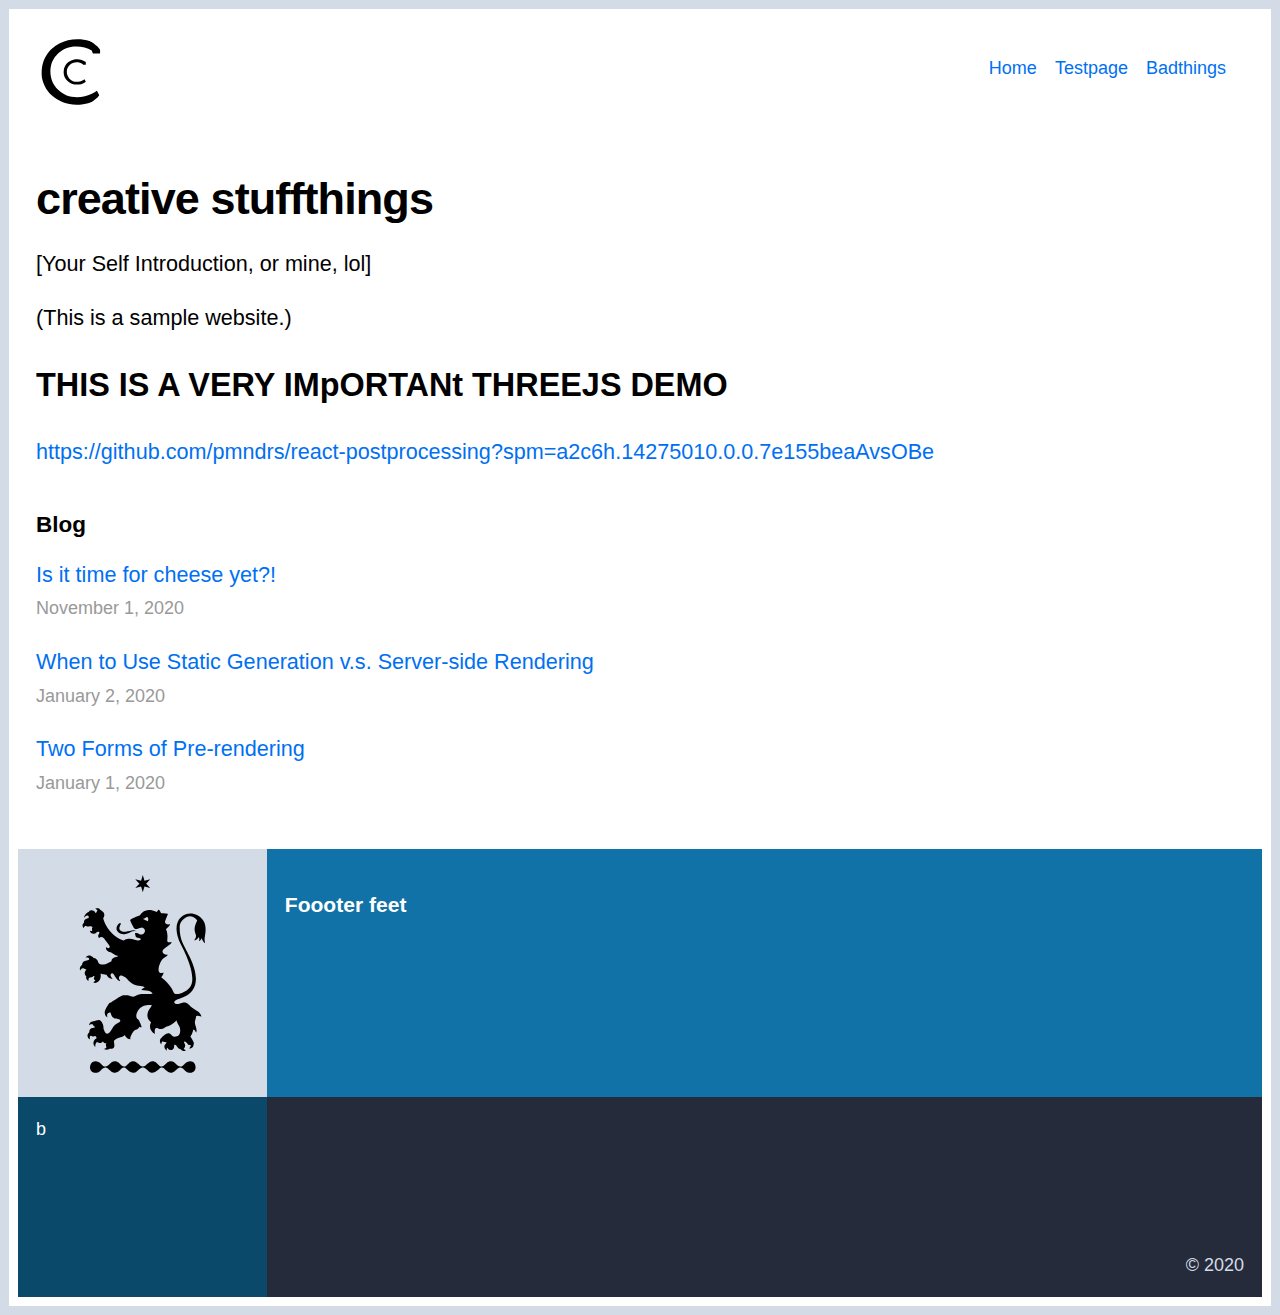
<file: index.html>
<!DOCTYPE html><html lang="en"><head><style>
            .page {
              height: 100vh;
            }
          </style><link rel="icon" href="/favicon.ico"/><meta name="description" content="Learn how to build a personal website using Next.js"/><meta charSet="utf-8"/><meta name="viewport" content="initial-scale=1.0, width=device-width"/><meta property="og:image" content="https://og-image.now.sh/Next.js%20Sample%20Website%20demo%20fun.png?theme=light&amp;md=0&amp;fontSize=75px&amp;images=https%3A%2F%2Fassets.vercel.com%2Fimage%2Fupload%2Ffront%2Fassets%2Fdesign%2Fnextjs-black-logo.svg"/><meta name="og:title" content="Next.js Sample Website demo fun"/><meta name="twitter:card" content="summary_large_image"/><title>Next.js Sample Website demo fun</title><link rel="preload" href="/_next/static/css/f29ceb5bcab8fb03c7c2.css" as="style"/><link rel="stylesheet" href="/_next/static/css/f29ceb5bcab8fb03c7c2.css" data-n-g=""/><link rel="preload" href="/_next/static/css/764fe5f03f693c6925a6.css" as="style"/><link rel="stylesheet" href="/_next/static/css/764fe5f03f693c6925a6.css" data-n-p=""/><noscript data-n-css="true"></noscript><link rel="preload" href="/_next/static/chunks/main-1fbdf7c050591f0c9563.js" as="script"/><link rel="preload" href="/_next/static/chunks/webpack-e067438c4cf4ef2ef178.js" as="script"/><link rel="preload" href="/_next/static/chunks/framework.9707fddd9ae5927c17c3.js" as="script"/><link rel="preload" href="/_next/static/chunks/commons.e3c12cb767780eaa6561.js" as="script"/><link rel="preload" href="/_next/static/chunks/pages/_app-8c023f0b4f9d6b85ded7.js" as="script"/><link rel="preload" href="/_next/static/chunks/e606bcbe5814c2daad02a835af7d0d70db583f43.3036bc9913df1723131c.js" as="script"/><link rel="preload" href="/_next/static/chunks/7989c093b81d86ddb0abfb342d5bc2e84730435d.618d86a7bee72dd317b3.js" as="script"/><link rel="preload" href="/_next/static/chunks/pages/index-cb29c99578658c786732.js" as="script"/><style id="__jsx-3470675328">.page-transition-enter{opacity:0;-webkit-transform:translate3d(0,20px,0);-ms-transform:translate3d(0,20px,0);transform:translate3d(0,20px,0);}.page-transition-enter-active{opacity:1;-webkit-transform:translate3d(0,0,0);-ms-transform:translate3d(0,0,0);transform:translate3d(0,0,0);-webkit-transition:opacity 400ms,-webkit-transform 400ms;-webkit-transition:opacity 400ms,transform 400ms;transition:opacity 400ms,transform 400ms;}.page-transition-exit{opacity:1;}.page-transition-exit-active{opacity:0;-webkit-transition:opacity 400ms;transition:opacity 400ms;}.loading-indicator-appear,.loading-indicator-enter{opacity:0;}.loading-indicator-appear-active,.loading-indicator-enter-active{opacity:1;-webkit-transition:opacity 400ms;transition:opacity 400ms;}</style></head><body><div id="__next"><div class="page-transition-enter"><div class="utils_cc_wrapper__2DEUb"><header class="utils_cc_logo__1ufiR"><img src="/images/confed-logo-2019-xsmall.svg" class="layout_headerHomeImage__3PnC4 utils_borderCircle__16bu1" alt="creative stuffthings"/></header><div class="utils_cc_menu__3GPUw"><button class="rc-menu-button" aria-haspopup="true" aria-expanded="false"><div class="hamburger-react" role="button" style="cursor:pointer;height:48px;position:relative;transition:0.4s cubic-bezier(0, 0, 0, 1);user-select:none;width:48px;outline:none;transform:none" tabindex="0"><div style="background:currentColor;height:3px;left:8px;position:absolute;width:32px;top:13px;transition:0.4s cubic-bezier(0, 0, 0, 1);transform:none"></div><div style="background:currentColor;height:3px;left:8px;position:absolute;width:32px;top:23px;transition:0.4s cubic-bezier(0, 0, 0, 1);transform:none"></div><div style="background:currentColor;height:3px;left:8px;position:absolute;width:32px;top:33px;transition:0.4s cubic-bezier(0, 0, 0, 1);transform:none"></div></div></button><div class="rc-menu-container" role="presentation"></div><ul class="utils_largeNav__28gS3"><li><a href="/">Home</a></li><li><a href="/testpage">Testpage</a></li><li><a href="/badthings">Badthings</a></li></ul></div><main class="utils_cc_main__ggfTL"><section class="utils_headingMd___QbOh"><h1 class="utils_heading2Xl__16Gb4">creative stuffthings</h1><p>[Your Self Introduction, or mine, lol]</p><p>(This is a sample website.)</p><h2>THIS IS A VERY IMpORTANt THREEJS DEMO</h2><p><a>https://github.com/pmndrs/react-postprocessing?spm=a2c6h.14275010.0.0.7e155beaAvsOBe</a></p></section><section class="utils_headingMd___QbOh utils_padding1px__36ceH"><h2 class="utils_headingLg__3uZpz">Blog</h2><ul class="utils_list__2y256"><li class="utils_listItem__2TaGU"><a href="/posts/cheese">Is it time for cheese yet?!</a><br/><small class="utils_lightText__3895Y"><time dateTime="2020-11-01">November 1, 2020</time></small></li><li class="utils_listItem__2TaGU"><a href="/posts/ssg-ssr">When to Use Static Generation v.s. Server-side Rendering</a><br/><small class="utils_lightText__3895Y"><time dateTime="2020-01-02">January 2, 2020</time></small></li><li class="utils_listItem__2TaGU"><a href="/posts/pre-rendering">Two Forms of Pre-rendering</a><br/><small class="utils_lightText__3895Y"><time dateTime="2020-01-01">January 1, 2020</time></small></li></ul></section></main><section class="utils_cc_footer__kPMYB"><div class="utils_cc_nested__logo__3ONyc"><img src="/images/confed-logo-2019-small-v2.1.svg" alt="creative Logo" class="logo"/></div><div class="utils_cc_nested__menu__EBESI"><h3>Foooter feet</h3></div><div class="utils_cc_nested__funk__YDAV0">b</div><div class="utils_cc_nested__footer__D9V-r">© 2020</div></section></div></div></div><script id="__NEXT_DATA__" type="application/json">{"props":{"pageProps":{"allPostsData":[{"id":"cheese","title":"Is it time for cheese yet?!","date":"2020-11-01"},{"id":"ssg-ssr","title":"When to Use Static Generation v.s. Server-side Rendering","date":"2020-01-02"},{"id":"pre-rendering","title":"Two Forms of Pre-rendering","date":"2020-01-01"}]},"__N_SSG":true},"page":"/","query":{},"buildId":"Y6jZo7ht9nbTNkdYLPaxj","nextExport":false,"isFallback":false,"gsp":true,"head":[["link",{"rel":"icon","href":"/favicon.ico"}],["meta",{"name":"description","content":"Learn how to build a personal website using Next.js"}],["meta",{"charSet":"utf-8"}],["meta",{"name":"viewport","content":"initial-scale=1.0, width=device-width"}],["meta",{"property":"og:image","content":"https://og-image.now.sh/Next.js%20Sample%20Website%20demo%20fun.png?theme=light\u0026md=0\u0026fontSize=75px\u0026images=https%3A%2F%2Fassets.vercel.com%2Fimage%2Fupload%2Ffront%2Fassets%2Fdesign%2Fnextjs-black-logo.svg"}],["meta",{"name":"og:title","content":"Next.js Sample Website demo fun"}],["meta",{"name":"twitter:card","content":"summary_large_image"}],["title",{"children":"Next.js Sample Website demo fun"}]]}</script><script nomodule="" src="/_next/static/chunks/polyfills-555defa4e62ba07d4446.js"></script><script src="/_next/static/chunks/main-1fbdf7c050591f0c9563.js" async=""></script><script src="/_next/static/chunks/webpack-e067438c4cf4ef2ef178.js" async=""></script><script src="/_next/static/chunks/framework.9707fddd9ae5927c17c3.js" async=""></script><script src="/_next/static/chunks/commons.e3c12cb767780eaa6561.js" async=""></script><script src="/_next/static/chunks/pages/_app-8c023f0b4f9d6b85ded7.js" async=""></script><script src="/_next/static/chunks/e606bcbe5814c2daad02a835af7d0d70db583f43.3036bc9913df1723131c.js" async=""></script><script src="/_next/static/chunks/7989c093b81d86ddb0abfb342d5bc2e84730435d.618d86a7bee72dd317b3.js" async=""></script><script src="/_next/static/chunks/pages/index-cb29c99578658c786732.js" async=""></script><script src="/_next/static/Y6jZo7ht9nbTNkdYLPaxj/_buildManifest.js" async=""></script><script src="/_next/static/Y6jZo7ht9nbTNkdYLPaxj/_ssgManifest.js" async=""></script></body></html>
</file>
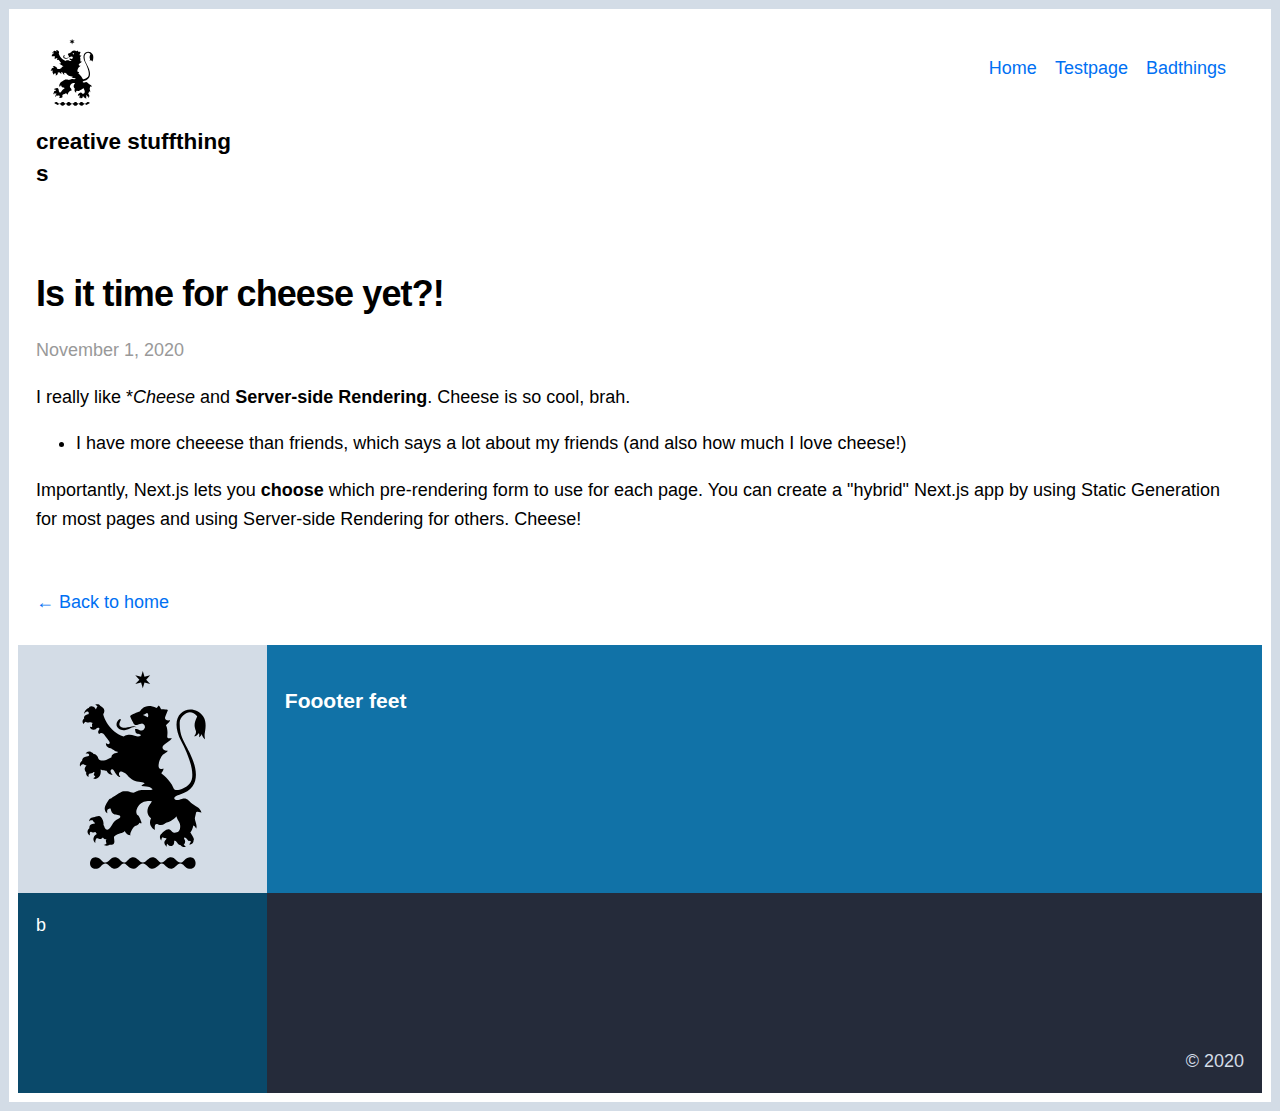
<file: posts/cheese.html>
<!DOCTYPE html><html lang="en"><head><style>
            .page {
              height: 100vh;
            }
          </style><link rel="icon" href="/favicon.ico"/><meta name="description" content="Learn how to build a personal website using Next.js"/><meta charSet="utf-8"/><meta name="viewport" content="initial-scale=1.0, width=device-width"/><meta property="og:image" content="https://og-image.now.sh/Next.js%20Sample%20Website%20demo%20fun.png?theme=light&amp;md=0&amp;fontSize=75px&amp;images=https%3A%2F%2Fassets.vercel.com%2Fimage%2Fupload%2Ffront%2Fassets%2Fdesign%2Fnextjs-black-logo.svg"/><meta name="og:title" content="Next.js Sample Website demo fun"/><meta name="twitter:card" content="summary_large_image"/><title>Is it time for cheese yet?!</title><link rel="preload" href="/_next/static/css/f29ceb5bcab8fb03c7c2.css" as="style"/><link rel="stylesheet" href="/_next/static/css/f29ceb5bcab8fb03c7c2.css" data-n-g=""/><link rel="preload" href="/_next/static/css/764fe5f03f693c6925a6.css" as="style"/><link rel="stylesheet" href="/_next/static/css/764fe5f03f693c6925a6.css" data-n-p=""/><noscript data-n-css="true"></noscript><link rel="preload" href="/_next/static/chunks/main-1fbdf7c050591f0c9563.js" as="script"/><link rel="preload" href="/_next/static/chunks/webpack-e067438c4cf4ef2ef178.js" as="script"/><link rel="preload" href="/_next/static/chunks/framework.9707fddd9ae5927c17c3.js" as="script"/><link rel="preload" href="/_next/static/chunks/commons.e3c12cb767780eaa6561.js" as="script"/><link rel="preload" href="/_next/static/chunks/pages/_app-8c023f0b4f9d6b85ded7.js" as="script"/><link rel="preload" href="/_next/static/chunks/e606bcbe5814c2daad02a835af7d0d70db583f43.3036bc9913df1723131c.js" as="script"/><link rel="preload" href="/_next/static/chunks/7989c093b81d86ddb0abfb342d5bc2e84730435d.618d86a7bee72dd317b3.js" as="script"/><link rel="preload" href="/_next/static/chunks/pages/posts/%5Bid%5D-767ac2006d39865b36bf.js" as="script"/><style id="__jsx-3470675328">.page-transition-enter{opacity:0;-webkit-transform:translate3d(0,20px,0);-ms-transform:translate3d(0,20px,0);transform:translate3d(0,20px,0);}.page-transition-enter-active{opacity:1;-webkit-transform:translate3d(0,0,0);-ms-transform:translate3d(0,0,0);transform:translate3d(0,0,0);-webkit-transition:opacity 400ms,-webkit-transform 400ms;-webkit-transition:opacity 400ms,transform 400ms;transition:opacity 400ms,transform 400ms;}.page-transition-exit{opacity:1;}.page-transition-exit-active{opacity:0;-webkit-transition:opacity 400ms;transition:opacity 400ms;}.loading-indicator-appear,.loading-indicator-enter{opacity:0;}.loading-indicator-appear-active,.loading-indicator-enter-active{opacity:1;-webkit-transition:opacity 400ms;transition:opacity 400ms;}</style></head><body><div id="__next"><div class="page-transition-enter"><div class="utils_cc_wrapper__2DEUb"><header class="utils_cc_logo__1ufiR"><a href="/"><img src="/images/confed-logo-2019-small-v2.1.svg" class="layout_headerImage__1Y87s utils_borderCircle__16bu1" alt="creative stuffthings"/></a><h2 class="utils_headingLg__3uZpz"><a class="utils_colorInherit__rOQns" href="/">creative stuffthings</a></h2></header><div class="utils_cc_menu__3GPUw"><button class="rc-menu-button" aria-haspopup="true" aria-expanded="false"><div class="hamburger-react" role="button" style="cursor:pointer;height:48px;position:relative;transition:0.4s cubic-bezier(0, 0, 0, 1);user-select:none;width:48px;outline:none;transform:none" tabindex="0"><div style="background:currentColor;height:3px;left:8px;position:absolute;width:32px;top:13px;transition:0.4s cubic-bezier(0, 0, 0, 1);transform:none"></div><div style="background:currentColor;height:3px;left:8px;position:absolute;width:32px;top:23px;transition:0.4s cubic-bezier(0, 0, 0, 1);transform:none"></div><div style="background:currentColor;height:3px;left:8px;position:absolute;width:32px;top:33px;transition:0.4s cubic-bezier(0, 0, 0, 1);transform:none"></div></div></button><div class="rc-menu-container" role="presentation"></div><ul class="utils_largeNav__28gS3"><li><a href="/">Home</a></li><li><a href="/testpage">Testpage</a></li><li><a href="/badthings">Badthings</a></li></ul></div><main class="utils_cc_main__ggfTL"><article><h1 class="utils_headingXl__3wKvI">Is it time for cheese yet?!</h1><div class="utils_lightText__3895Y"><time dateTime="2020-11-01">November 1, 2020</time></div><div><p>I really like *<em>Cheese</em> and <strong>Server-side Rendering</strong>. Cheese is so cool, brah.</p>
<ul>
<li>I have more cheeese than friends, which says a lot about my friends (and also how much I love cheese!)</li>
</ul>
<p>Importantly, Next.js lets you <strong>choose</strong> which pre-rendering form to use for each page. You can create a "hybrid" Next.js app by using Static Generation for most pages and using Server-side Rendering for others. Cheese!</p>
</div></article><div class="layout_backToHome__3Z5L9"><a href="/">← Back to home</a></div></main><section class="utils_cc_footer__kPMYB"><div class="utils_cc_nested__logo__3ONyc"><img src="/images/confed-logo-2019-small-v2.1.svg" alt="creative Logo" class="logo"/></div><div class="utils_cc_nested__menu__EBESI"><h3>Foooter feet</h3></div><div class="utils_cc_nested__funk__YDAV0">b</div><div class="utils_cc_nested__footer__D9V-r">© 2020</div></section></div></div></div><script id="__NEXT_DATA__" type="application/json">{"props":{"pageProps":{"postData":{"id":"cheese","contentHtml":"\u003cp\u003eI really like *\u003cem\u003eCheese\u003c/em\u003e and \u003cstrong\u003eServer-side Rendering\u003c/strong\u003e. Cheese is so cool, brah.\u003c/p\u003e\n\u003cul\u003e\n\u003cli\u003eI have more cheeese than friends, which says a lot about my friends (and also how much I love cheese!)\u003c/li\u003e\n\u003c/ul\u003e\n\u003cp\u003eImportantly, Next.js lets you \u003cstrong\u003echoose\u003c/strong\u003e which pre-rendering form to use for each page. You can create a \"hybrid\" Next.js app by using Static Generation for most pages and using Server-side Rendering for others. Cheese!\u003c/p\u003e\n","title":"Is it time for cheese yet?!","date":"2020-11-01"}},"__N_SSG":true},"page":"/posts/[id]","query":{"id":"cheese"},"buildId":"Y6jZo7ht9nbTNkdYLPaxj","nextExport":false,"isFallback":false,"gsp":true,"head":[["link",{"rel":"icon","href":"/favicon.ico"}],["meta",{"name":"description","content":"Learn how to build a personal website using Next.js"}],["meta",{"charSet":"utf-8"}],["meta",{"name":"viewport","content":"initial-scale=1.0, width=device-width"}],["meta",{"property":"og:image","content":"https://og-image.now.sh/Next.js%20Sample%20Website%20demo%20fun.png?theme=light\u0026md=0\u0026fontSize=75px\u0026images=https%3A%2F%2Fassets.vercel.com%2Fimage%2Fupload%2Ffront%2Fassets%2Fdesign%2Fnextjs-black-logo.svg"}],["meta",{"name":"og:title","content":"Next.js Sample Website demo fun"}],["meta",{"name":"twitter:card","content":"summary_large_image"}],["title",{"children":"Is it time for cheese yet?!"}]]}</script><script nomodule="" src="/_next/static/chunks/polyfills-555defa4e62ba07d4446.js"></script><script src="/_next/static/chunks/main-1fbdf7c050591f0c9563.js" async=""></script><script src="/_next/static/chunks/webpack-e067438c4cf4ef2ef178.js" async=""></script><script src="/_next/static/chunks/framework.9707fddd9ae5927c17c3.js" async=""></script><script src="/_next/static/chunks/commons.e3c12cb767780eaa6561.js" async=""></script><script src="/_next/static/chunks/pages/_app-8c023f0b4f9d6b85ded7.js" async=""></script><script src="/_next/static/chunks/e606bcbe5814c2daad02a835af7d0d70db583f43.3036bc9913df1723131c.js" async=""></script><script src="/_next/static/chunks/7989c093b81d86ddb0abfb342d5bc2e84730435d.618d86a7bee72dd317b3.js" async=""></script><script src="/_next/static/chunks/pages/posts/%5Bid%5D-767ac2006d39865b36bf.js" async=""></script><script src="/_next/static/Y6jZo7ht9nbTNkdYLPaxj/_buildManifest.js" async=""></script><script src="/_next/static/Y6jZo7ht9nbTNkdYLPaxj/_ssgManifest.js" async=""></script></body></html>
</file>
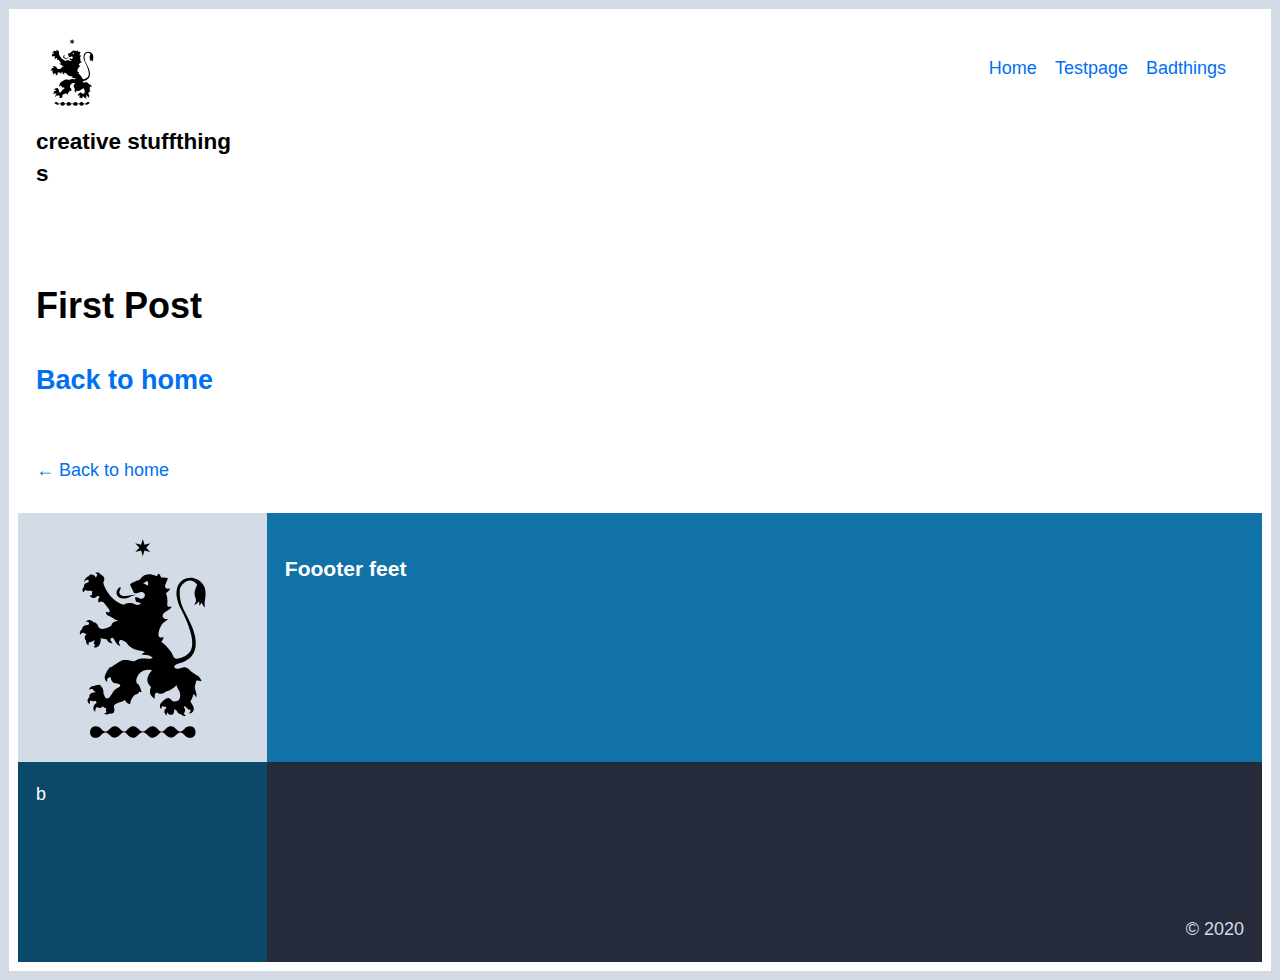
<file: posts/first-post.html>
<!DOCTYPE html><html lang="en"><head><style>
            .page {
              height: 100vh;
            }
          </style><link rel="icon" href="/favicon.ico"/><meta name="description" content="Learn how to build a personal website using Next.js"/><meta charSet="utf-8"/><meta name="viewport" content="initial-scale=1.0, width=device-width"/><meta property="og:image" content="https://og-image.now.sh/Next.js%20Sample%20Website%20demo%20fun.png?theme=light&amp;md=0&amp;fontSize=75px&amp;images=https%3A%2F%2Fassets.vercel.com%2Fimage%2Fupload%2Ffront%2Fassets%2Fdesign%2Fnextjs-black-logo.svg"/><meta name="og:title" content="Next.js Sample Website demo fun"/><meta name="twitter:card" content="summary_large_image"/><title>First Post</title><link rel="preload" href="/_next/static/css/f29ceb5bcab8fb03c7c2.css" as="style"/><link rel="stylesheet" href="/_next/static/css/f29ceb5bcab8fb03c7c2.css" data-n-g=""/><link rel="preload" href="/_next/static/css/764fe5f03f693c6925a6.css" as="style"/><link rel="stylesheet" href="/_next/static/css/764fe5f03f693c6925a6.css" data-n-p=""/><noscript data-n-css="true"></noscript><link rel="preload" href="/_next/static/chunks/main-1fbdf7c050591f0c9563.js" as="script"/><link rel="preload" href="/_next/static/chunks/webpack-e067438c4cf4ef2ef178.js" as="script"/><link rel="preload" href="/_next/static/chunks/framework.9707fddd9ae5927c17c3.js" as="script"/><link rel="preload" href="/_next/static/chunks/commons.e3c12cb767780eaa6561.js" as="script"/><link rel="preload" href="/_next/static/chunks/pages/_app-8c023f0b4f9d6b85ded7.js" as="script"/><link rel="preload" href="/_next/static/chunks/e606bcbe5814c2daad02a835af7d0d70db583f43.3036bc9913df1723131c.js" as="script"/><link rel="preload" href="/_next/static/chunks/pages/posts/first-post-0d3d4c64da681814c69d.js" as="script"/><style id="__jsx-3470675328">.page-transition-enter{opacity:0;-webkit-transform:translate3d(0,20px,0);-ms-transform:translate3d(0,20px,0);transform:translate3d(0,20px,0);}.page-transition-enter-active{opacity:1;-webkit-transform:translate3d(0,0,0);-ms-transform:translate3d(0,0,0);transform:translate3d(0,0,0);-webkit-transition:opacity 400ms,-webkit-transform 400ms;-webkit-transition:opacity 400ms,transform 400ms;transition:opacity 400ms,transform 400ms;}.page-transition-exit{opacity:1;}.page-transition-exit-active{opacity:0;-webkit-transition:opacity 400ms;transition:opacity 400ms;}.loading-indicator-appear,.loading-indicator-enter{opacity:0;}.loading-indicator-appear-active,.loading-indicator-enter-active{opacity:1;-webkit-transition:opacity 400ms;transition:opacity 400ms;}</style></head><body><div id="__next"><div class="page-transition-enter"><div class="utils_cc_wrapper__2DEUb"><header class="utils_cc_logo__1ufiR"><a href="/"><img src="/images/confed-logo-2019-small-v2.1.svg" class="layout_headerImage__1Y87s utils_borderCircle__16bu1" alt="creative stuffthings"/></a><h2 class="utils_headingLg__3uZpz"><a class="utils_colorInherit__rOQns" href="/">creative stuffthings</a></h2></header><div class="utils_cc_menu__3GPUw"><button class="rc-menu-button" aria-haspopup="true" aria-expanded="false"><div class="hamburger-react" role="button" style="cursor:pointer;height:48px;position:relative;transition:0.4s cubic-bezier(0, 0, 0, 1);user-select:none;width:48px;outline:none;transform:none" tabindex="0"><div style="background:currentColor;height:3px;left:8px;position:absolute;width:32px;top:13px;transition:0.4s cubic-bezier(0, 0, 0, 1);transform:none"></div><div style="background:currentColor;height:3px;left:8px;position:absolute;width:32px;top:23px;transition:0.4s cubic-bezier(0, 0, 0, 1);transform:none"></div><div style="background:currentColor;height:3px;left:8px;position:absolute;width:32px;top:33px;transition:0.4s cubic-bezier(0, 0, 0, 1);transform:none"></div></div></button><div class="rc-menu-container" role="presentation"></div><ul class="utils_largeNav__28gS3"><li><a href="/">Home</a></li><li><a href="/testpage">Testpage</a></li><li><a href="/badthings">Badthings</a></li></ul></div><main class="utils_cc_main__ggfTL"><h1>First Post</h1><h2><a class="foo" href="/">Back to home</a></h2><div class="layout_backToHome__3Z5L9"><a href="/">← Back to home</a></div></main><section class="utils_cc_footer__kPMYB"><div class="utils_cc_nested__logo__3ONyc"><img src="/images/confed-logo-2019-small-v2.1.svg" alt="creative Logo" class="logo"/></div><div class="utils_cc_nested__menu__EBESI"><h3>Foooter feet</h3></div><div class="utils_cc_nested__funk__YDAV0">b</div><div class="utils_cc_nested__footer__D9V-r">© 2020</div></section></div></div></div><script id="__NEXT_DATA__" type="application/json">{"props":{"pageProps":{}},"page":"/posts/first-post","query":{},"buildId":"Y6jZo7ht9nbTNkdYLPaxj","nextExport":true,"autoExport":true,"isFallback":false,"head":[["link",{"rel":"icon","href":"/favicon.ico"}],["meta",{"name":"description","content":"Learn how to build a personal website using Next.js"}],["meta",{"charSet":"utf-8"}],["meta",{"name":"viewport","content":"initial-scale=1.0, width=device-width"}],["meta",{"property":"og:image","content":"https://og-image.now.sh/Next.js%20Sample%20Website%20demo%20fun.png?theme=light\u0026md=0\u0026fontSize=75px\u0026images=https%3A%2F%2Fassets.vercel.com%2Fimage%2Fupload%2Ffront%2Fassets%2Fdesign%2Fnextjs-black-logo.svg"}],["meta",{"name":"og:title","content":"Next.js Sample Website demo fun"}],["meta",{"name":"twitter:card","content":"summary_large_image"}],["title",{"children":"First Post"}]]}</script><script nomodule="" src="/_next/static/chunks/polyfills-555defa4e62ba07d4446.js"></script><script src="/_next/static/chunks/main-1fbdf7c050591f0c9563.js" async=""></script><script src="/_next/static/chunks/webpack-e067438c4cf4ef2ef178.js" async=""></script><script src="/_next/static/chunks/framework.9707fddd9ae5927c17c3.js" async=""></script><script src="/_next/static/chunks/commons.e3c12cb767780eaa6561.js" async=""></script><script src="/_next/static/chunks/pages/_app-8c023f0b4f9d6b85ded7.js" async=""></script><script src="/_next/static/chunks/e606bcbe5814c2daad02a835af7d0d70db583f43.3036bc9913df1723131c.js" async=""></script><script src="/_next/static/chunks/pages/posts/first-post-0d3d4c64da681814c69d.js" async=""></script><script src="/_next/static/Y6jZo7ht9nbTNkdYLPaxj/_buildManifest.js" async=""></script><script src="/_next/static/Y6jZo7ht9nbTNkdYLPaxj/_ssgManifest.js" async=""></script></body></html>
</file>
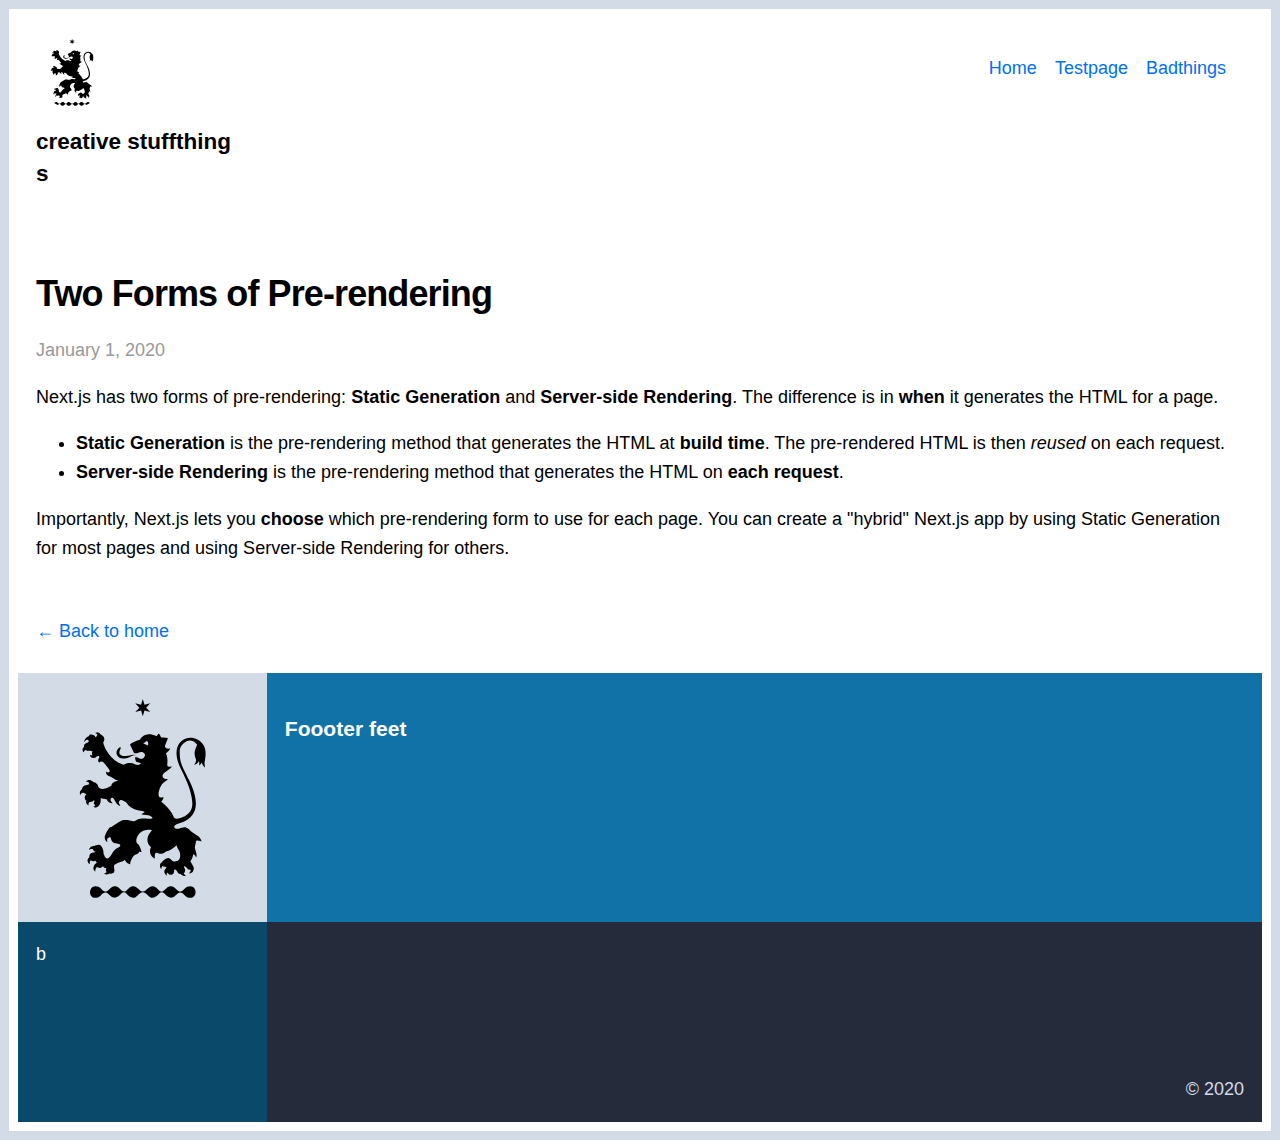
<file: posts/pre-rendering.html>
<!DOCTYPE html><html lang="en"><head><style>
            .page {
              height: 100vh;
            }
          </style><link rel="icon" href="/favicon.ico"/><meta name="description" content="Learn how to build a personal website using Next.js"/><meta charSet="utf-8"/><meta name="viewport" content="initial-scale=1.0, width=device-width"/><meta property="og:image" content="https://og-image.now.sh/Next.js%20Sample%20Website%20demo%20fun.png?theme=light&amp;md=0&amp;fontSize=75px&amp;images=https%3A%2F%2Fassets.vercel.com%2Fimage%2Fupload%2Ffront%2Fassets%2Fdesign%2Fnextjs-black-logo.svg"/><meta name="og:title" content="Next.js Sample Website demo fun"/><meta name="twitter:card" content="summary_large_image"/><title>Two Forms of Pre-rendering</title><link rel="preload" href="/_next/static/css/f29ceb5bcab8fb03c7c2.css" as="style"/><link rel="stylesheet" href="/_next/static/css/f29ceb5bcab8fb03c7c2.css" data-n-g=""/><link rel="preload" href="/_next/static/css/764fe5f03f693c6925a6.css" as="style"/><link rel="stylesheet" href="/_next/static/css/764fe5f03f693c6925a6.css" data-n-p=""/><noscript data-n-css="true"></noscript><link rel="preload" href="/_next/static/chunks/main-1fbdf7c050591f0c9563.js" as="script"/><link rel="preload" href="/_next/static/chunks/webpack-e067438c4cf4ef2ef178.js" as="script"/><link rel="preload" href="/_next/static/chunks/framework.9707fddd9ae5927c17c3.js" as="script"/><link rel="preload" href="/_next/static/chunks/commons.e3c12cb767780eaa6561.js" as="script"/><link rel="preload" href="/_next/static/chunks/pages/_app-8c023f0b4f9d6b85ded7.js" as="script"/><link rel="preload" href="/_next/static/chunks/e606bcbe5814c2daad02a835af7d0d70db583f43.3036bc9913df1723131c.js" as="script"/><link rel="preload" href="/_next/static/chunks/7989c093b81d86ddb0abfb342d5bc2e84730435d.618d86a7bee72dd317b3.js" as="script"/><link rel="preload" href="/_next/static/chunks/pages/posts/%5Bid%5D-767ac2006d39865b36bf.js" as="script"/><style id="__jsx-3470675328">.page-transition-enter{opacity:0;-webkit-transform:translate3d(0,20px,0);-ms-transform:translate3d(0,20px,0);transform:translate3d(0,20px,0);}.page-transition-enter-active{opacity:1;-webkit-transform:translate3d(0,0,0);-ms-transform:translate3d(0,0,0);transform:translate3d(0,0,0);-webkit-transition:opacity 400ms,-webkit-transform 400ms;-webkit-transition:opacity 400ms,transform 400ms;transition:opacity 400ms,transform 400ms;}.page-transition-exit{opacity:1;}.page-transition-exit-active{opacity:0;-webkit-transition:opacity 400ms;transition:opacity 400ms;}.loading-indicator-appear,.loading-indicator-enter{opacity:0;}.loading-indicator-appear-active,.loading-indicator-enter-active{opacity:1;-webkit-transition:opacity 400ms;transition:opacity 400ms;}</style></head><body><div id="__next"><div class="page-transition-enter"><div class="utils_cc_wrapper__2DEUb"><header class="utils_cc_logo__1ufiR"><a href="/"><img src="/images/confed-logo-2019-small-v2.1.svg" class="layout_headerImage__1Y87s utils_borderCircle__16bu1" alt="creative stuffthings"/></a><h2 class="utils_headingLg__3uZpz"><a class="utils_colorInherit__rOQns" href="/">creative stuffthings</a></h2></header><div class="utils_cc_menu__3GPUw"><button class="rc-menu-button" aria-haspopup="true" aria-expanded="false"><div class="hamburger-react" role="button" style="cursor:pointer;height:48px;position:relative;transition:0.4s cubic-bezier(0, 0, 0, 1);user-select:none;width:48px;outline:none;transform:none" tabindex="0"><div style="background:currentColor;height:3px;left:8px;position:absolute;width:32px;top:13px;transition:0.4s cubic-bezier(0, 0, 0, 1);transform:none"></div><div style="background:currentColor;height:3px;left:8px;position:absolute;width:32px;top:23px;transition:0.4s cubic-bezier(0, 0, 0, 1);transform:none"></div><div style="background:currentColor;height:3px;left:8px;position:absolute;width:32px;top:33px;transition:0.4s cubic-bezier(0, 0, 0, 1);transform:none"></div></div></button><div class="rc-menu-container" role="presentation"></div><ul class="utils_largeNav__28gS3"><li><a href="/">Home</a></li><li><a href="/testpage">Testpage</a></li><li><a href="/badthings">Badthings</a></li></ul></div><main class="utils_cc_main__ggfTL"><article><h1 class="utils_headingXl__3wKvI">Two Forms of Pre-rendering</h1><div class="utils_lightText__3895Y"><time dateTime="2020-01-01">January 1, 2020</time></div><div><p>Next.js has two forms of pre-rendering: <strong>Static Generation</strong> and <strong>Server-side Rendering</strong>. The difference is in <strong>when</strong> it generates the HTML for a page.</p>
<ul>
<li><strong>Static Generation</strong> is the pre-rendering method that generates the HTML at <strong>build time</strong>. The pre-rendered HTML is then <em>reused</em> on each request.</li>
<li><strong>Server-side Rendering</strong> is the pre-rendering method that generates the HTML on <strong>each request</strong>.</li>
</ul>
<p>Importantly, Next.js lets you <strong>choose</strong> which pre-rendering form to use for each page. You can create a "hybrid" Next.js app by using Static Generation for most pages and using Server-side Rendering for others.</p>
</div></article><div class="layout_backToHome__3Z5L9"><a href="/">← Back to home</a></div></main><section class="utils_cc_footer__kPMYB"><div class="utils_cc_nested__logo__3ONyc"><img src="/images/confed-logo-2019-small-v2.1.svg" alt="creative Logo" class="logo"/></div><div class="utils_cc_nested__menu__EBESI"><h3>Foooter feet</h3></div><div class="utils_cc_nested__funk__YDAV0">b</div><div class="utils_cc_nested__footer__D9V-r">© 2020</div></section></div></div></div><script id="__NEXT_DATA__" type="application/json">{"props":{"pageProps":{"postData":{"id":"pre-rendering","contentHtml":"\u003cp\u003eNext.js has two forms of pre-rendering: \u003cstrong\u003eStatic Generation\u003c/strong\u003e and \u003cstrong\u003eServer-side Rendering\u003c/strong\u003e. The difference is in \u003cstrong\u003ewhen\u003c/strong\u003e it generates the HTML for a page.\u003c/p\u003e\n\u003cul\u003e\n\u003cli\u003e\u003cstrong\u003eStatic Generation\u003c/strong\u003e is the pre-rendering method that generates the HTML at \u003cstrong\u003ebuild time\u003c/strong\u003e. The pre-rendered HTML is then \u003cem\u003ereused\u003c/em\u003e on each request.\u003c/li\u003e\n\u003cli\u003e\u003cstrong\u003eServer-side Rendering\u003c/strong\u003e is the pre-rendering method that generates the HTML on \u003cstrong\u003eeach request\u003c/strong\u003e.\u003c/li\u003e\n\u003c/ul\u003e\n\u003cp\u003eImportantly, Next.js lets you \u003cstrong\u003echoose\u003c/strong\u003e which pre-rendering form to use for each page. You can create a \"hybrid\" Next.js app by using Static Generation for most pages and using Server-side Rendering for others.\u003c/p\u003e\n","title":"Two Forms of Pre-rendering","date":"2020-01-01"}},"__N_SSG":true},"page":"/posts/[id]","query":{"id":"pre-rendering"},"buildId":"Y6jZo7ht9nbTNkdYLPaxj","nextExport":false,"isFallback":false,"gsp":true,"head":[["link",{"rel":"icon","href":"/favicon.ico"}],["meta",{"name":"description","content":"Learn how to build a personal website using Next.js"}],["meta",{"charSet":"utf-8"}],["meta",{"name":"viewport","content":"initial-scale=1.0, width=device-width"}],["meta",{"property":"og:image","content":"https://og-image.now.sh/Next.js%20Sample%20Website%20demo%20fun.png?theme=light\u0026md=0\u0026fontSize=75px\u0026images=https%3A%2F%2Fassets.vercel.com%2Fimage%2Fupload%2Ffront%2Fassets%2Fdesign%2Fnextjs-black-logo.svg"}],["meta",{"name":"og:title","content":"Next.js Sample Website demo fun"}],["meta",{"name":"twitter:card","content":"summary_large_image"}],["title",{"children":"Two Forms of Pre-rendering"}]]}</script><script nomodule="" src="/_next/static/chunks/polyfills-555defa4e62ba07d4446.js"></script><script src="/_next/static/chunks/main-1fbdf7c050591f0c9563.js" async=""></script><script src="/_next/static/chunks/webpack-e067438c4cf4ef2ef178.js" async=""></script><script src="/_next/static/chunks/framework.9707fddd9ae5927c17c3.js" async=""></script><script src="/_next/static/chunks/commons.e3c12cb767780eaa6561.js" async=""></script><script src="/_next/static/chunks/pages/_app-8c023f0b4f9d6b85ded7.js" async=""></script><script src="/_next/static/chunks/e606bcbe5814c2daad02a835af7d0d70db583f43.3036bc9913df1723131c.js" async=""></script><script src="/_next/static/chunks/7989c093b81d86ddb0abfb342d5bc2e84730435d.618d86a7bee72dd317b3.js" async=""></script><script src="/_next/static/chunks/pages/posts/%5Bid%5D-767ac2006d39865b36bf.js" async=""></script><script src="/_next/static/Y6jZo7ht9nbTNkdYLPaxj/_buildManifest.js" async=""></script><script src="/_next/static/Y6jZo7ht9nbTNkdYLPaxj/_ssgManifest.js" async=""></script></body></html>
</file>
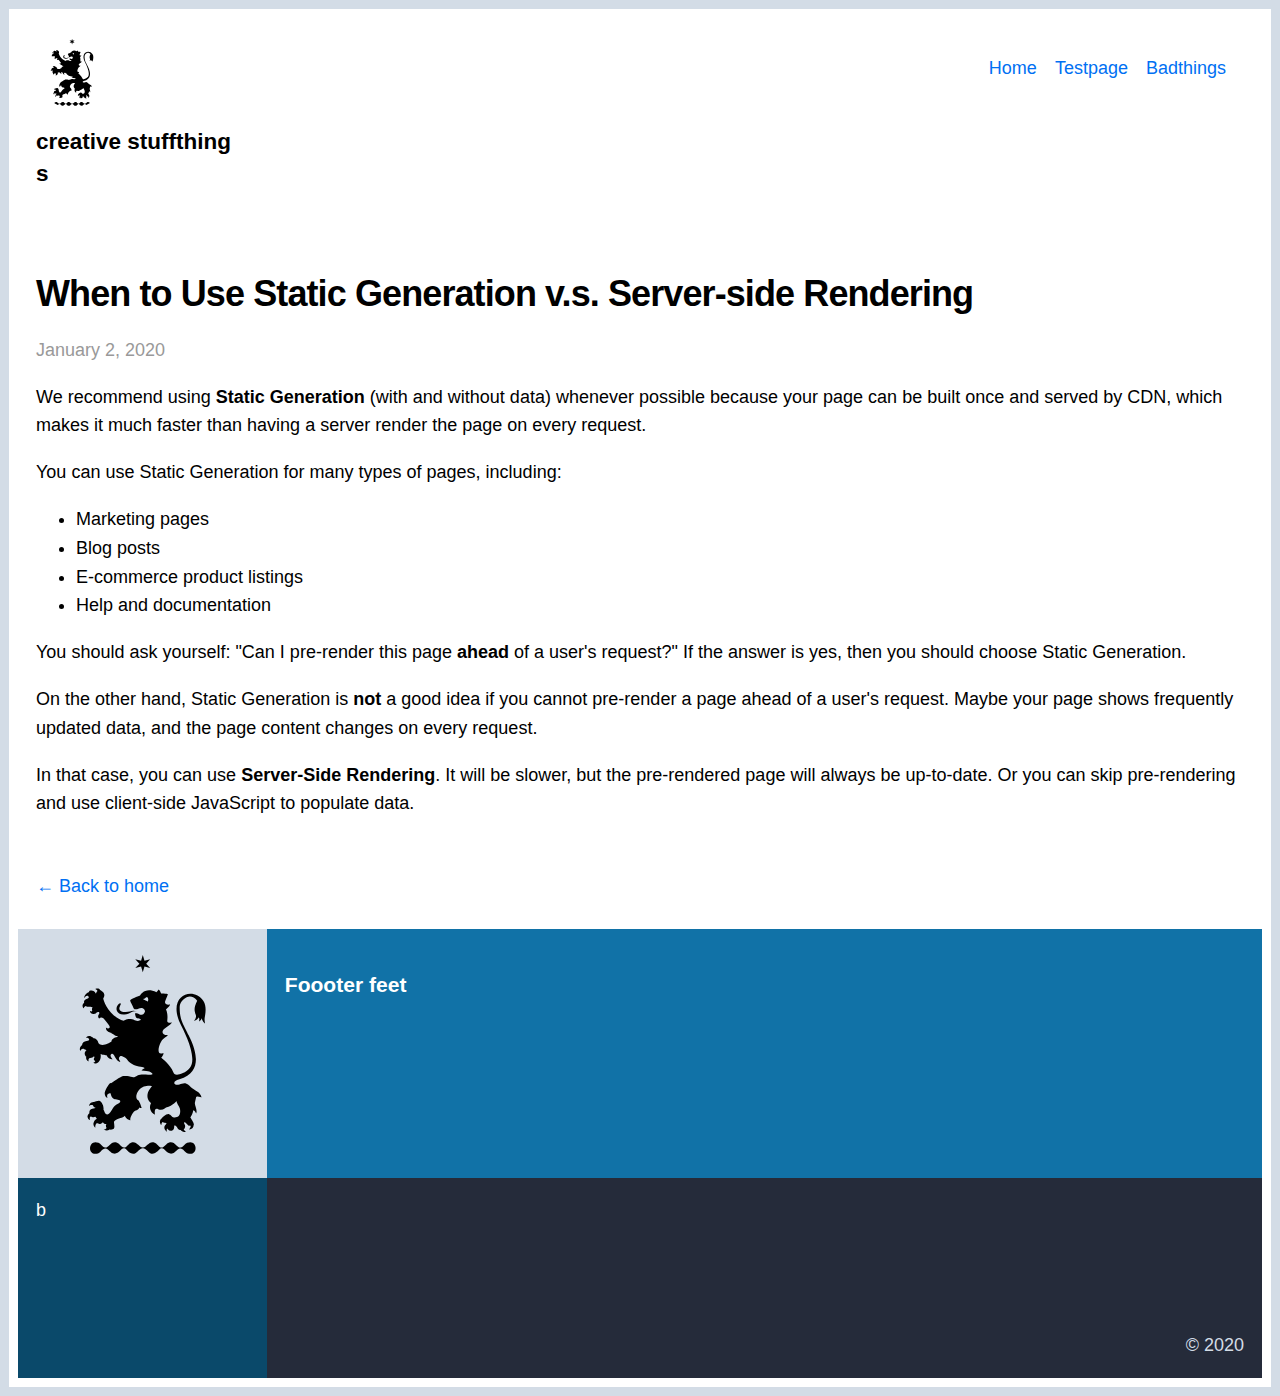
<file: posts/ssg-ssr.html>
<!DOCTYPE html><html lang="en"><head><style>
            .page {
              height: 100vh;
            }
          </style><link rel="icon" href="/favicon.ico"/><meta name="description" content="Learn how to build a personal website using Next.js"/><meta charSet="utf-8"/><meta name="viewport" content="initial-scale=1.0, width=device-width"/><meta property="og:image" content="https://og-image.now.sh/Next.js%20Sample%20Website%20demo%20fun.png?theme=light&amp;md=0&amp;fontSize=75px&amp;images=https%3A%2F%2Fassets.vercel.com%2Fimage%2Fupload%2Ffront%2Fassets%2Fdesign%2Fnextjs-black-logo.svg"/><meta name="og:title" content="Next.js Sample Website demo fun"/><meta name="twitter:card" content="summary_large_image"/><title>When to Use Static Generation v.s. Server-side Rendering</title><link rel="preload" href="/_next/static/css/f29ceb5bcab8fb03c7c2.css" as="style"/><link rel="stylesheet" href="/_next/static/css/f29ceb5bcab8fb03c7c2.css" data-n-g=""/><link rel="preload" href="/_next/static/css/764fe5f03f693c6925a6.css" as="style"/><link rel="stylesheet" href="/_next/static/css/764fe5f03f693c6925a6.css" data-n-p=""/><noscript data-n-css="true"></noscript><link rel="preload" href="/_next/static/chunks/main-1fbdf7c050591f0c9563.js" as="script"/><link rel="preload" href="/_next/static/chunks/webpack-e067438c4cf4ef2ef178.js" as="script"/><link rel="preload" href="/_next/static/chunks/framework.9707fddd9ae5927c17c3.js" as="script"/><link rel="preload" href="/_next/static/chunks/commons.e3c12cb767780eaa6561.js" as="script"/><link rel="preload" href="/_next/static/chunks/pages/_app-8c023f0b4f9d6b85ded7.js" as="script"/><link rel="preload" href="/_next/static/chunks/e606bcbe5814c2daad02a835af7d0d70db583f43.3036bc9913df1723131c.js" as="script"/><link rel="preload" href="/_next/static/chunks/7989c093b81d86ddb0abfb342d5bc2e84730435d.618d86a7bee72dd317b3.js" as="script"/><link rel="preload" href="/_next/static/chunks/pages/posts/%5Bid%5D-767ac2006d39865b36bf.js" as="script"/><style id="__jsx-3470675328">.page-transition-enter{opacity:0;-webkit-transform:translate3d(0,20px,0);-ms-transform:translate3d(0,20px,0);transform:translate3d(0,20px,0);}.page-transition-enter-active{opacity:1;-webkit-transform:translate3d(0,0,0);-ms-transform:translate3d(0,0,0);transform:translate3d(0,0,0);-webkit-transition:opacity 400ms,-webkit-transform 400ms;-webkit-transition:opacity 400ms,transform 400ms;transition:opacity 400ms,transform 400ms;}.page-transition-exit{opacity:1;}.page-transition-exit-active{opacity:0;-webkit-transition:opacity 400ms;transition:opacity 400ms;}.loading-indicator-appear,.loading-indicator-enter{opacity:0;}.loading-indicator-appear-active,.loading-indicator-enter-active{opacity:1;-webkit-transition:opacity 400ms;transition:opacity 400ms;}</style></head><body><div id="__next"><div class="page-transition-enter"><div class="utils_cc_wrapper__2DEUb"><header class="utils_cc_logo__1ufiR"><a href="/"><img src="/images/confed-logo-2019-small-v2.1.svg" class="layout_headerImage__1Y87s utils_borderCircle__16bu1" alt="creative stuffthings"/></a><h2 class="utils_headingLg__3uZpz"><a class="utils_colorInherit__rOQns" href="/">creative stuffthings</a></h2></header><div class="utils_cc_menu__3GPUw"><button class="rc-menu-button" aria-haspopup="true" aria-expanded="false"><div class="hamburger-react" role="button" style="cursor:pointer;height:48px;position:relative;transition:0.4s cubic-bezier(0, 0, 0, 1);user-select:none;width:48px;outline:none;transform:none" tabindex="0"><div style="background:currentColor;height:3px;left:8px;position:absolute;width:32px;top:13px;transition:0.4s cubic-bezier(0, 0, 0, 1);transform:none"></div><div style="background:currentColor;height:3px;left:8px;position:absolute;width:32px;top:23px;transition:0.4s cubic-bezier(0, 0, 0, 1);transform:none"></div><div style="background:currentColor;height:3px;left:8px;position:absolute;width:32px;top:33px;transition:0.4s cubic-bezier(0, 0, 0, 1);transform:none"></div></div></button><div class="rc-menu-container" role="presentation"></div><ul class="utils_largeNav__28gS3"><li><a href="/">Home</a></li><li><a href="/testpage">Testpage</a></li><li><a href="/badthings">Badthings</a></li></ul></div><main class="utils_cc_main__ggfTL"><article><h1 class="utils_headingXl__3wKvI">When to Use Static Generation v.s. Server-side Rendering</h1><div class="utils_lightText__3895Y"><time dateTime="2020-01-02">January 2, 2020</time></div><div><p>We recommend using <strong>Static Generation</strong> (with and without data) whenever possible because your page can be built once and served by CDN, which makes it much faster than having a server render the page on every request.</p>
<p>You can use Static Generation for many types of pages, including:</p>
<ul>
<li>Marketing pages</li>
<li>Blog posts</li>
<li>E-commerce product listings</li>
<li>Help and documentation</li>
</ul>
<p>You should ask yourself: "Can I pre-render this page <strong>ahead</strong> of a user's request?" If the answer is yes, then you should choose Static Generation.</p>
<p>On the other hand, Static Generation is <strong>not</strong> a good idea if you cannot pre-render a page ahead of a user's request. Maybe your page shows frequently updated data, and the page content changes on every request.</p>
<p>In that case, you can use <strong>Server-Side Rendering</strong>. It will be slower, but the pre-rendered page will always be up-to-date. Or you can skip pre-rendering and use client-side JavaScript to populate data.</p>
</div></article><div class="layout_backToHome__3Z5L9"><a href="/">← Back to home</a></div></main><section class="utils_cc_footer__kPMYB"><div class="utils_cc_nested__logo__3ONyc"><img src="/images/confed-logo-2019-small-v2.1.svg" alt="creative Logo" class="logo"/></div><div class="utils_cc_nested__menu__EBESI"><h3>Foooter feet</h3></div><div class="utils_cc_nested__funk__YDAV0">b</div><div class="utils_cc_nested__footer__D9V-r">© 2020</div></section></div></div></div><script id="__NEXT_DATA__" type="application/json">{"props":{"pageProps":{"postData":{"id":"ssg-ssr","contentHtml":"\u003cp\u003eWe recommend using \u003cstrong\u003eStatic Generation\u003c/strong\u003e (with and without data) whenever possible because your page can be built once and served by CDN, which makes it much faster than having a server render the page on every request.\u003c/p\u003e\n\u003cp\u003eYou can use Static Generation for many types of pages, including:\u003c/p\u003e\n\u003cul\u003e\n\u003cli\u003eMarketing pages\u003c/li\u003e\n\u003cli\u003eBlog posts\u003c/li\u003e\n\u003cli\u003eE-commerce product listings\u003c/li\u003e\n\u003cli\u003eHelp and documentation\u003c/li\u003e\n\u003c/ul\u003e\n\u003cp\u003eYou should ask yourself: \"Can I pre-render this page \u003cstrong\u003eahead\u003c/strong\u003e of a user's request?\" If the answer is yes, then you should choose Static Generation.\u003c/p\u003e\n\u003cp\u003eOn the other hand, Static Generation is \u003cstrong\u003enot\u003c/strong\u003e a good idea if you cannot pre-render a page ahead of a user's request. Maybe your page shows frequently updated data, and the page content changes on every request.\u003c/p\u003e\n\u003cp\u003eIn that case, you can use \u003cstrong\u003eServer-Side Rendering\u003c/strong\u003e. It will be slower, but the pre-rendered page will always be up-to-date. Or you can skip pre-rendering and use client-side JavaScript to populate data.\u003c/p\u003e\n","title":"When to Use Static Generation v.s. Server-side Rendering","date":"2020-01-02"}},"__N_SSG":true},"page":"/posts/[id]","query":{"id":"ssg-ssr"},"buildId":"Y6jZo7ht9nbTNkdYLPaxj","nextExport":false,"isFallback":false,"gsp":true,"head":[["link",{"rel":"icon","href":"/favicon.ico"}],["meta",{"name":"description","content":"Learn how to build a personal website using Next.js"}],["meta",{"charSet":"utf-8"}],["meta",{"name":"viewport","content":"initial-scale=1.0, width=device-width"}],["meta",{"property":"og:image","content":"https://og-image.now.sh/Next.js%20Sample%20Website%20demo%20fun.png?theme=light\u0026md=0\u0026fontSize=75px\u0026images=https%3A%2F%2Fassets.vercel.com%2Fimage%2Fupload%2Ffront%2Fassets%2Fdesign%2Fnextjs-black-logo.svg"}],["meta",{"name":"og:title","content":"Next.js Sample Website demo fun"}],["meta",{"name":"twitter:card","content":"summary_large_image"}],["title",{"children":"When to Use Static Generation v.s. Server-side Rendering"}]]}</script><script nomodule="" src="/_next/static/chunks/polyfills-555defa4e62ba07d4446.js"></script><script src="/_next/static/chunks/main-1fbdf7c050591f0c9563.js" async=""></script><script src="/_next/static/chunks/webpack-e067438c4cf4ef2ef178.js" async=""></script><script src="/_next/static/chunks/framework.9707fddd9ae5927c17c3.js" async=""></script><script src="/_next/static/chunks/commons.e3c12cb767780eaa6561.js" async=""></script><script src="/_next/static/chunks/pages/_app-8c023f0b4f9d6b85ded7.js" async=""></script><script src="/_next/static/chunks/e606bcbe5814c2daad02a835af7d0d70db583f43.3036bc9913df1723131c.js" async=""></script><script src="/_next/static/chunks/7989c093b81d86ddb0abfb342d5bc2e84730435d.618d86a7bee72dd317b3.js" async=""></script><script src="/_next/static/chunks/pages/posts/%5Bid%5D-767ac2006d39865b36bf.js" async=""></script><script src="/_next/static/Y6jZo7ht9nbTNkdYLPaxj/_buildManifest.js" async=""></script><script src="/_next/static/Y6jZo7ht9nbTNkdYLPaxj/_ssgManifest.js" async=""></script></body></html>
</file>
<file: _next/static/css/f29ceb5bcab8fb03c7c2.css>
body,html{padding:0;margin:0;font-family:-apple-system,BlinkMacSystemFont,Segoe UI,Roboto,Oxygen,Ubuntu,Cantarell,Fira Sans,Droid Sans,Helvetica Neue,sans-serif;line-height:1.6;font-size:18px}*{-webkit-box-sizing:border-box;box-sizing:border-box}a{color:#0070f3;text-decoration:none;word-break:break-all;word-wrap:break-word}a:hover{text-decoration:underline;color:green}img{max-width:100%;display:block}#__next{margin:0;padding:0}@-webkit-keyframes rc-menu-show-slide-left{0%{opacity:0;-webkit-transform:translateX(.75rem);transform:translateX(.75rem)}to{opacity:1;-webkit-transform:none;transform:none}}@keyframes rc-menu-show-slide-left{0%{opacity:0;-webkit-transform:translateX(.75rem);transform:translateX(.75rem)}to{opacity:1;-webkit-transform:none;transform:none}}@-webkit-keyframes rc-menu-hide-slide-left{0%{opacity:1;-webkit-transform:none;transform:none}to{opacity:0;-webkit-transform:translateX(.75rem);transform:translateX(.75rem)}}@keyframes rc-menu-hide-slide-left{0%{opacity:1;-webkit-transform:none;transform:none}to{opacity:0;-webkit-transform:translateX(.75rem);transform:translateX(.75rem)}}@-webkit-keyframes rc-menu-show-slide-right{0%{opacity:0;-webkit-transform:translateX(-.75rem);transform:translateX(-.75rem)}to{opacity:1;-webkit-transform:none;transform:none}}@keyframes rc-menu-show-slide-right{0%{opacity:0;-webkit-transform:translateX(-.75rem);transform:translateX(-.75rem)}to{opacity:1;-webkit-transform:none;transform:none}}@-webkit-keyframes rc-menu-hide-slide-right{0%{opacity:1;-webkit-transform:none;transform:none}to{opacity:0;-webkit-transform:translateX(-.75rem);transform:translateX(-.75rem)}}@keyframes rc-menu-hide-slide-right{0%{opacity:1;-webkit-transform:none;transform:none}to{opacity:0;-webkit-transform:translateX(-.75rem);transform:translateX(-.75rem)}}@-webkit-keyframes rc-menu-show-slide-top{0%{opacity:0;-webkit-transform:translateY(.75rem);transform:translateY(.75rem)}to{opacity:1;-webkit-transform:none;transform:none}}@keyframes rc-menu-show-slide-top{0%{opacity:0;-webkit-transform:translateY(.75rem);transform:translateY(.75rem)}to{opacity:1;-webkit-transform:none;transform:none}}@-webkit-keyframes rc-menu-hide-slide-top{0%{opacity:1;-webkit-transform:none;transform:none}to{opacity:0;-webkit-transform:translateY(.75rem);transform:translateY(.75rem)}}@keyframes rc-menu-hide-slide-top{0%{opacity:1;-webkit-transform:none;transform:none}to{opacity:0;-webkit-transform:translateY(.75rem);transform:translateY(.75rem)}}@-webkit-keyframes rc-menu-show-slide-bottom{0%{opacity:0;-webkit-transform:translateY(-.75rem);transform:translateY(-.75rem)}to{opacity:1;-webkit-transform:none;transform:none}}@keyframes rc-menu-show-slide-bottom{0%{opacity:0;-webkit-transform:translateY(-.75rem);transform:translateY(-.75rem)}to{opacity:1;-webkit-transform:none;transform:none}}@-webkit-keyframes rc-menu-hide-slide-bottom{0%{opacity:1;-webkit-transform:none;transform:none}to{opacity:0;-webkit-transform:translateY(-.75rem);transform:translateY(-.75rem)}}@keyframes rc-menu-hide-slide-bottom{0%{opacity:1;-webkit-transform:none;transform:none}to{opacity:0;-webkit-transform:translateY(-.75rem);transform:translateY(-.75rem)}}.rc-menu-container{position:absolute;width:0;height:0;background-color:rgba(0,0,0,.84);top:0;left:0;width:100%;display:flex;flex-direction:row;align-content:center;justify-content:center}.rc-menu{margin:0;list-style:none;font-size:2rem;color:#212529;background-color:#deff00;-webkit-box-shadow:0 3px 7px rgba(0,0,0,.133),0 .6px 2px rgba(0,0,0,.1);box-shadow:0 3px 7px rgba(0,0,0,.133),0 .6px 2px rgba(0,0,0,.1);z-index:100;width:100%;padding:.5rem 0;cursor:default;-webkit-user-select:none;-moz-user-select:none;-ms-user-select:none;user-select:none;display:none}.rc-menu:focus{outline:none}.rc-menu--closing,.rc-menu--open{display:block;position:fixed}.rc-menu--open{width:100%;height:100%}.rc-menu--open.rc-menu--dir-left{-webkit-animation:rc-menu-show-slide-left .15s ease-out;animation:rc-menu-show-slide-left .15s ease-out}.rc-menu--closing.rc-menu--dir-left{-webkit-animation:rc-menu-hide-slide-left .15s ease-in;animation:rc-menu-hide-slide-left .15s ease-in}.rc-menu--open.rc-menu--dir-right{-webkit-animation:rc-menu-show-slide-right .15s ease-out;animation:rc-menu-show-slide-right .15s ease-out}.rc-menu--closing.rc-menu--dir-right{-webkit-animation:rc-menu-hide-slide-right .15s ease-in;animation:rc-menu-hide-slide-right .15s ease-in}.rc-menu--open.rc-menu--dir-top{-webkit-animation:rc-menu-show-slide-top .15s ease-out;animation:rc-menu-show-slide-top .15s ease-out}.rc-menu--closing.rc-menu--dir-top{-webkit-animation:rc-menu-hide-slide-top .15s ease-in;animation:rc-menu-hide-slide-top .15s ease-in}.rc-menu--open.rc-menu--dir-bottom{-webkit-animation:rc-menu-show-slide-bottom .15s ease-out;animation:rc-menu-show-slide-bottom .15s ease-out}.rc-menu--closing.rc-menu--dir-bottom{-webkit-animation:rc-menu-hide-slide-bottom .15s ease-in;animation:rc-menu-hide-slide-bottom .15s ease-in}.rc-menu__item{position:relative;display:flex;align-items:center;font-weight:400;padding:.375rem 1.5rem;cursor:pointer}.rc-menu__item:focus{outline:none}.rc-menu--animation .rc-menu__item{-webkit-transition-property:background-color,color;transition-property:background-color,color;-webkit-transition-duration:.15s;transition-duration:.15s;-webkit-transition-timing-function:ease-in-out;transition-timing-function:ease-in-out}.rc-menu__item--anchor{display:block}.rc-menu__item--hover{background-color:#ebebeb}.rc-menu__item--active{color:#fff;background-color:#007bff}.rc-menu__item--active:hover{color:#fff}.rc-menu__item--focusable{cursor:default;background-color:#fff}.rc-menu__header{color:#888;font-size:.8rem;padding:.2rem 1.5rem;text-transform:uppercase}.rc-menu__divider{height:.2rem;margin:.5rem 0;background-color:rgba(0,0,0,.12)}.rc-menu-button{font-size:1rem;font-weight:400;color:#212529;line-height:1.5;padding:.375rem .75rem;border:none;background-color:transparent;-webkit-transition:background-color .12s ease-in-out;transition:background-color .12s ease-in-out;z-index:101;cursor:pointer;-webkit-user-select:none;-moz-user-select:none;-ms-user-select:none;user-select:none}@media only screen and (min-width:1024px){.rc-menu-button{display:none}}.rc-menu-button:hover{background-color:#deff00}.rc-menu-button:active{background-color:#d3d3d3}
</file>
<file: _next/static/css/764fe5f03f693c6925a6.css>
.utils_cc_wrapper__2DEUb{max-width:80rem;padding:.5rem;margin:0 auto;border:.5rem solid #d3dce6;height:100%;display:grid;grid-template-columns:repeat(5,1fr);grid-gap:10px;grid-auto-rows:minmax(100px,auto)}.utils_cc_wrapper__2DEUb .utils_cc_logo__1ufiR{padding:1rem;grid-column:1/3;grid-row:1}@media only screen and (min-width:640px){.utils_cc_wrapper__2DEUb .utils_cc_logo__1ufiR{grid-column:1}}.utils_cc_wrapper__2DEUb .utils_cc_menu__3GPUw{padding:1rem;grid-column:3/6;grid-row:1/2;display:flex;flex-direction:column;align-items:flex-end}@media only screen and (min-width:640px){.utils_cc_wrapper__2DEUb .utils_cc_menu__3GPUw{grid-column:2/6}}.utils_cc_wrapper__2DEUb .utils_cc_main__ggfTL{padding:1rem;grid-column:1/6;grid-row:2/4}.utils_cc_wrapper__2DEUb .utils_cc_footer__kPMYB{padding:0;display:grid;background-color:#1172a7;grid-template-columns:repeat(5,1fr);grid-column:1/6;grid-row:4;grid-auto-rows:minmax(100px,auto)}.utils_cc_wrapper__2DEUb .utils_cc_footer__kPMYB>div{padding:1rem}.utils_cc_wrapper__2DEUb .utils_cc_nested__logo__3ONyc{background-color:#d3dce6;grid-column:1/6;grid-row:1}@media only screen and (min-width:640px){.utils_cc_wrapper__2DEUb .utils_cc_nested__logo__3ONyc{grid-column:1;grid-row:1}}.utils_cc_wrapper__2DEUb .utils_cc_nested__menu__EBESI{background-color:#1172a7;color:#fff;grid-column:1;grid-row:2}@media only screen and (min-width:640px){.utils_cc_wrapper__2DEUb .utils_cc_nested__menu__EBESI{grid-column:2/6;grid-row:1/2}}.utils_cc_wrapper__2DEUb .utils_cc_nested__funk__YDAV0{background-color:rgba(0,0,0,.36);color:#fff;grid-column:1/6;grid-row:3}@media only screen and (min-width:640px){.utils_cc_wrapper__2DEUb .utils_cc_nested__funk__YDAV0{grid-column:1/2;grid-row:2/4}}.utils_cc_wrapper__2DEUb .utils_cc_nested__footer__D9V-r{background-color:#252b3a;color:#d3dce6;grid-column:1/6;grid-row:4;display:flex;flex-direction:column;align-items:flex-end;justify-content:flex-end}@media only screen and (min-width:640px){.utils_cc_wrapper__2DEUb .utils_cc_nested__footer__D9V-r{grid-column:2/6;grid-row:2/4}}.utils_largeNav__28gS3{display:flex;padding:0;align-self:flex-end;flex:1 1;position:absolute}@media only screen and (max-width:1024px){.utils_largeNav__28gS3{display:none}}.utils_largeNav__28gS3 li{display:inline-block;margin-right:1rem}.utils_success__2TzdN{color:green}.utils_error__2SPu1{color:red}.utils_heading2Xl__16Gb4{font-size:2.5rem;line-height:1.2}.utils_heading2Xl__16Gb4,.utils_headingXl__3wKvI{font-weight:800;letter-spacing:-.05rem;margin:1rem 0}.utils_headingXl__3wKvI{font-size:2rem;line-height:1.3}.utils_headingLg__3uZpz{font-size:1.25rem;line-height:1.4;margin:1rem 0}.utils_headingMd___QbOh{font-size:1.2rem;line-height:1.5}.utils_footer__13qTu{border:2px solid #eee;background:#00f}.utils_borderCircle__16bu1{border-radius:9999px}.utils_colorInherit__rOQns{color:inherit}.utils_padding1px__36ceH{padding-top:1px}.utils_list__2y256{list-style:none;padding:0;margin:0}.utils_listItem__2TaGU{margin:0 0 1.25rem}.utils_lightText__3895Y{color:#999}.layout_container__3sC0E{max-width:80rem;padding:0 1rem;margin:0 auto;border:10px solid;height:100%}.layout_header__3KufH{display:flex;flex-direction:column;align-items:flex-start;border:1px solid #00f}.layout_headerHomeImage__3PnC4,.layout_headerImage__1Y87s{width:4rem;height:4rem}.layout_backToHome__3Z5L9{margin:3rem 0 0}
</file>
